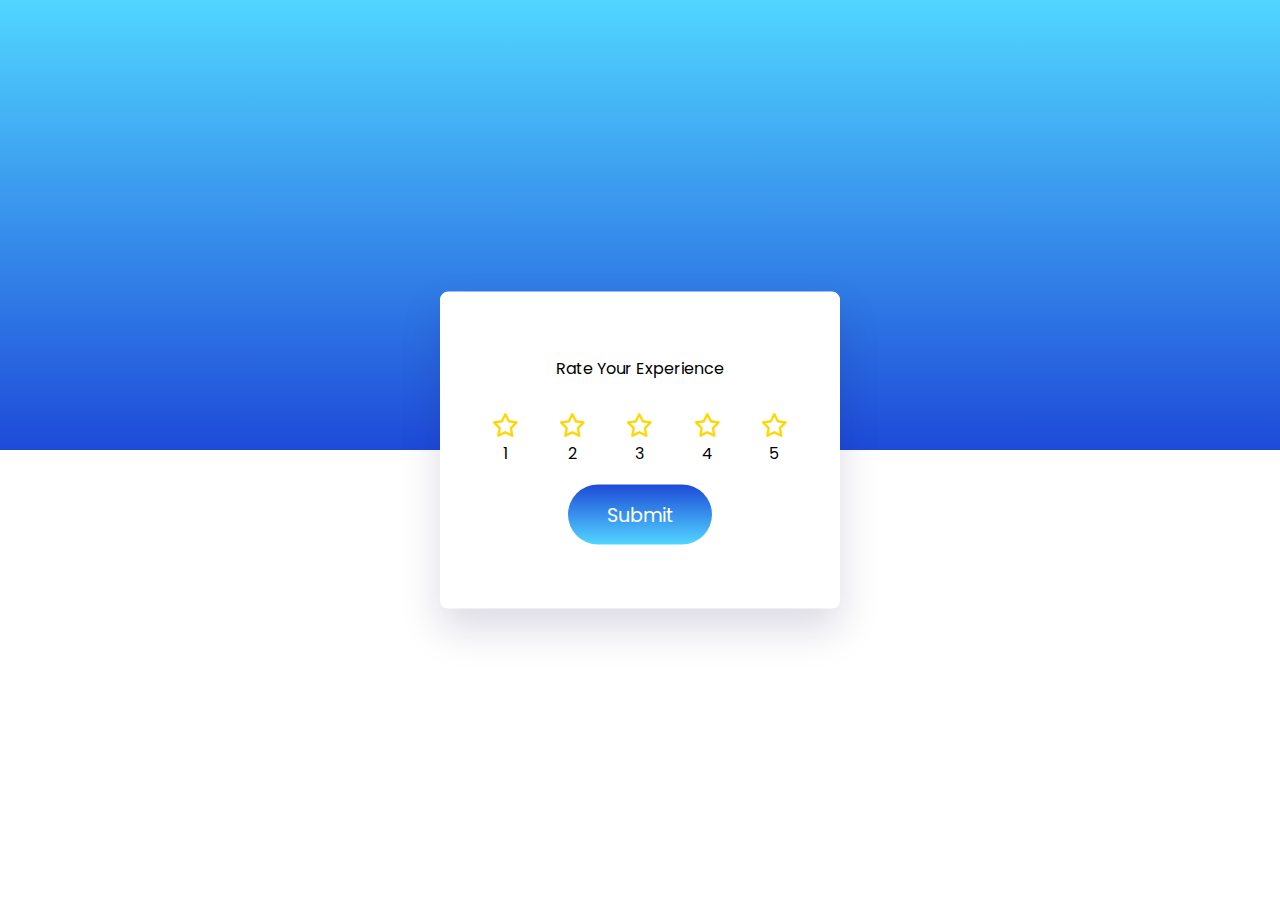
<file: Rento/rento/Star Rating/index.html>
<!DOCTYPE html>
<html lang="en">
  <head>
    <meta name="viewport" content="width=device-width, initial-scale=1.0" />
    <title>Star Rating</title>
    <!-- Font Awesome Icons -->
    <link
      rel="stylesheet"
      href="https://cdnjs.cloudflare.com/ajax/libs/font-awesome/6.2.0/css/all.min.css"
    />
    <!-- Google Fonts -->
    <link
      href="https://fonts.googleapis.com/css2?family=Poppins&display=swap"
      rel="stylesheet"
    />
    <!-- Stylesheet -->
    <link rel="stylesheet" href="style.css" />
  </head>
  <body>
    <div class="bg"></div>
    <div class="wrapper">
      <p id="message">Rate Your Experience</p>
      <div class="container">
        <div class="star-container inactive">
          <i class="fa-regular fa-star"></i>
          <span class="number">1</span>
        </div>
        <div class="star-container inactive">
          <i class="fa-regular fa-star"></i>
          <span class="number">2</span>
        </div>
        <div class="star-container inactive">
          <i class="fa-regular fa-star"></i>
          <span class="number">3</span>
        </div>
        <div class="star-container inactive">
          <i class="fa-regular fa-star"></i>
          <span class="number">4</span>
        </div>
        <div class="star-container inactive">
          <i class="fa-regular fa-star"></i>
          <span class="number">5</span>
        </div>
      </div>
      <button id="submit" disabled>Submit</button>
      <div id="submit-section" class="hide">
        <p id="submit-message">Thanks for your feedback</p>
      </div>
    </div>
    <!-- Script -->
    <script src="script.js"></script>
  </body>
</html>
</file>
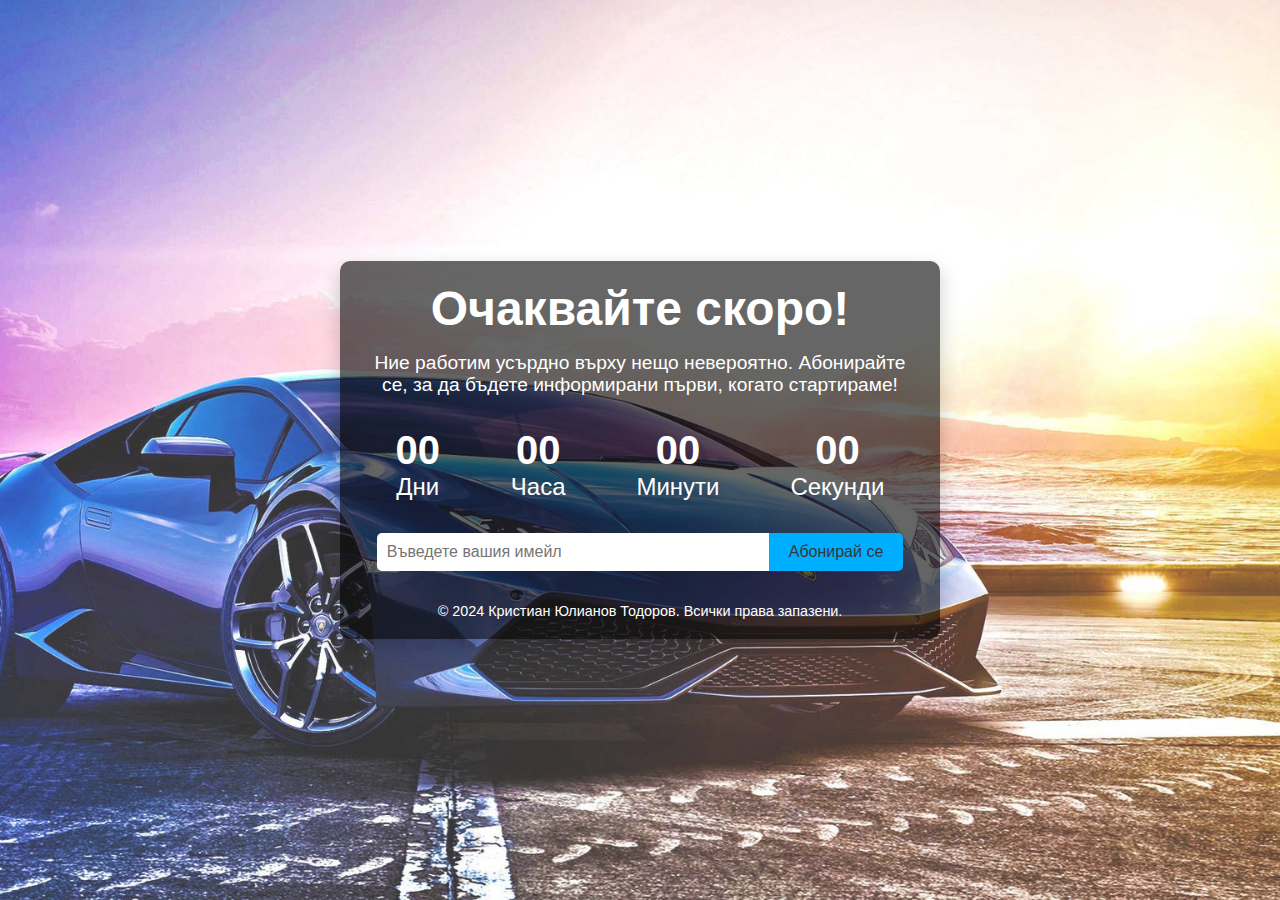
<file: Rento/rento/Coming Soon.html>
<!DOCTYPE html>
<html lang="bg">
<head>
    <meta charset="UTF-8">
    <meta name="viewport" content="width=device-width, initial-scale=1.0">
    <title>Coming Soon</title>
    <style>
        * {
            margin: 0;
            padding: 0;
            box-sizing: border-box;
        }
        body, html {
            height: 100%;
            font-family: 'Arial', sans-serif;
        }
        body {
            display: flex;
            justify-content: center;
            align-items: center;
            position: relative;
            color: #fff;
            text-align: center;
            overflow: hidden; /* За да се избегне излизане на съдържанието извън екрана */
        }
        body::before {
            content: '';
            position: absolute;
            top: 0;
            left: 0;
            width: 100%;
            height: 100%;
            background: url('images/thumb-1920-1105340.jpg') no-repeat center center fixed;
            background-size: cover;
            opacity: 80%; /* Тук задаваме прозрачността на фона */
            z-index: -1; /* Поставяме слоя с фона зад основното съдържание */
        }
        .container {
            max-width: 600px;
            padding: 20px;
            background-color: rgba(0, 0, 0, 0.6); /* Прозрачен черен фон, за да може текстът да се чете ясно */
            border-radius: 10px;
            box-shadow: 0 8px 20px rgba(0, 0, 0, 0.2);
            z-index: 1; /* Уверяваме се, че съдържанието е над фоновото изображение */
        }
        h1 {
            font-size: 3rem;
            margin-bottom: 1rem;
        }
        p {
            font-size: 1.2rem;
            margin-bottom: 2rem;
        }
        .timer {
            display: flex;
            justify-content: space-around;
            margin-bottom: 2rem;
            font-size: 1.5rem;
        }
        .time-box {
            display: flex;
            flex-direction: column;
            align-items: center;
        }
        .time-box span {
            font-size: 2.5rem;
            font-weight: bold;
        }
        .subscribe {
            display: flex;
            justify-content: center;
            align-items: center;
        }
        input[type="email"] {
            padding: 10px;
            border: none;
            border-radius: 5px 0 0 5px;
            width: 70%;
            font-size: 1rem;
        }
        button {
            padding: 10px 20px;
            border: none;
            background-color: #00aeff;
            color: #363636;
            font-size: 1rem;
            border-radius: 0 5px 5px 0;
            cursor: pointer;
        }
        button:hover {
            background-color: #b49c00;
        }
        footer {
            margin-top: 2rem;
            font-size: 0.9rem;
        }
    </style>
</head>
<body>

    <div class="container">
        <h1>Очаквайте скоро!</h1>
        <p>Ние работим усърдно върху нещо невероятно. Абонирайте се, за да бъдете информирани първи, когато стартираме!</p>
        
        <!-- Таймер -->
        <div class="timer">
            <div class="time-box">
                <span id="days">00</span>
                <div>Дни</div>
            </div>
            <div class="time-box">
                <span id="hours">00</span>
                <div>Часа</div>
            </div>
            <div class="time-box">
                <span id="minutes">00</span>
                <div>Минути</div>
            </div>
            <div class="time-box">
                <span id="seconds">00</span>
                <div>Секунди</div>
            </div>
        </div>

        <div class="subscribe">
            <input type="email" id="email" placeholder="Въведете вашия имейл">
            <button id="subscribeBtn">Абонирай се</button>
        </div>
        <p id="message" style="margin-top: 20px;"></p> <!-- Съобщение след абонация -->
        <footer>© 2024 Кристиан Юлианов Тодоров. Всички права запазени.</footer>
    </div>

    <script>
        // Задаване на крайната дата
        var countDownDate = new Date("Dec 31, 2024 23:59:59").getTime();

        // Актуализиране на таймера всяка секунда
        var x = setInterval(function() {

            // Текущо време
            var now = new Date().getTime();
            
            // Разстояние между сега и крайната дата
            var distance = countDownDate - now;
            
            // Изчисляване на времето за дни, часове, минути и секунди
            var days = Math.floor(distance / (1000 * 60 * 60 * 24));
            var hours = Math.floor((distance % (1000 * 60 * 60 * 24)) / (1000 * 60 * 60));
            var minutes = Math.floor((distance % (1000 * 60 * 60)) / (1000 * 60));
            var seconds = Math.floor((distance % (1000 * 60)) / 1000);
            
            // Показване на резултата в съответните елементи
            document.getElementById("days").innerHTML = days;
            document.getElementById("hours").innerHTML = hours;
            document.getElementById("minutes").innerHTML = minutes;
            document.getElementById("seconds").innerHTML = seconds;
            
            // Ако отброяването е завършило
            if (distance < 0) {
                clearInterval(x);
                document.querySelector(".timer").innerHTML = "Стартирахме!";
            }
        }, 1000);

        // Логика за бутона "Абонирай се"
        document.getElementById("subscribeBtn").addEventListener("click", function() {
            var email = document.getElementById("email").value;

            if (email) {
                document.getElementById("message").innerText = "Благодарим ви! Абонирахте се успешно с имейл: " + email;
                document.getElementById("email").value = ""; // Изчистване на полето за имейл
            } else {
                document.getElementById("message").innerText = "Моля, въведете валиден имейл.";
            }
        });
    </script>

</body>
</html>
</file>
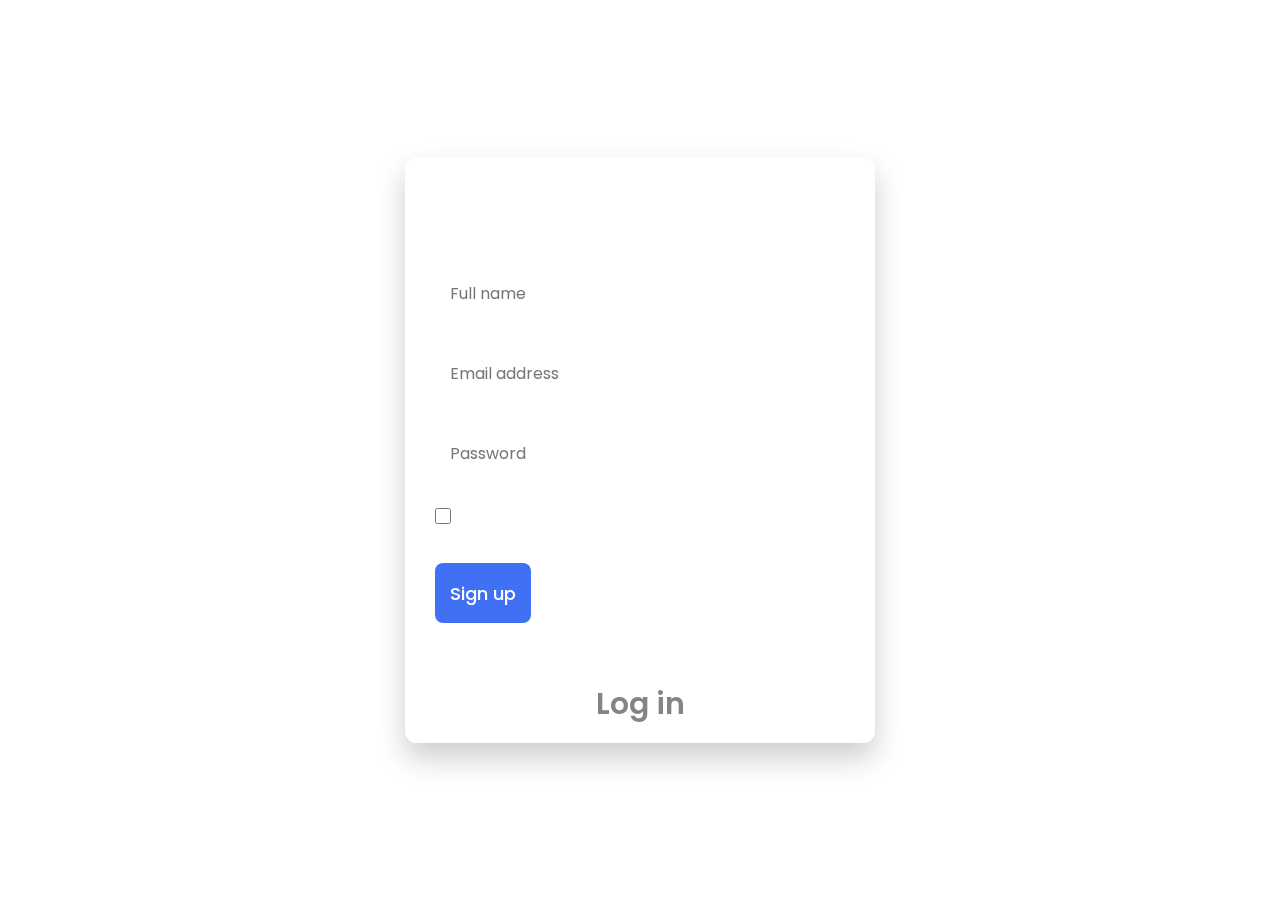
<file: Rento/rento/loginAndSungup.html>
<!DOCTYPE html>
<html lang="en">
  <head>
    <meta charset="UTF-8" />
    <meta name="description" content=" Today in this blog you will learn how to create a responsive Login & Registration Form in HTML CSS & JavaScript. The blog will cover everything from the basics of creating a Login & Registration in HTML, to styling it with CSS and adding with JavaScript." />
    <meta name="keywords" content="Animated Login & Registration Form,Form Design,HTML and CSS,HTML CSS JavaScript,login & registration form,login & signup form,Login Form Design,registration form,Signup Form,HTML,CSS,JavaScript," />
    <meta name="viewport" content="width=device-width, initial-scale=1.0" />
    <title>Login & Signup Form HTML CSS | CodingNepal</title>
    <link rel="stylesheet" href="style.css" />
  </head>
  <body>
    <section class="wrapper">
      <div class="form signup">
        <header>Sign up</header>
        <form action="index.html">
          <input type="text" placeholder="Full name" required />
          <input type="text" placeholder="Email address" required />
          <input type="password" placeholder="Password" required />
          <div class="checkbox">
            <input type="checkbox" id="signupCheck" />
            <label for="signupCheck">I accept all terms & conditions</label>
          </div>
          <a href="index.html"><input type="submit" value="Sign up"></a>
        </form>
      </div>

      <div class="form login">
        <header>Log in</header>
        <form action="index.html">
          <input type="text" placeholder="Email address" required />
          <input type="password" placeholder="Password" required />
          <a href="#">Forgot password?</a>
          <a href="index.html"><input type="submit" value="Log in"></a>
        </form>
      </div>

      <script>
        const wrapper = document.querySelector(".wrapper"),
          signupHeader = document.querySelector(".signup header"),
          loginHeader = document.querySelector(".login header");

        loginHeader.addEventListener("click", () => {
          wrapper.classList.add("active");
        });
        signupHeader.addEventListener("click", () => {
          wrapper.classList.remove("active");
        });
      </script>
    </section>
  </body>
</html>
</file>
<file: Rento/rento/Star Rating/style.css>
* {
  padding: 0;
  margin: 0;
  box-sizing: border-box;
  font-family: "Poppins", sans-serif;
}
.bg {
  position: absolute;
  height: 50vh;
  width: 100vw;
  background: linear-gradient(#51D6FF, #1e4ad8);
}
.wrapper {
  font-size: 1.2ee;
  width: 25em;
  position: absolute;
  transform: translate(-50%, -50%);
  left: 50%;
  top: 50%;
  background-color: #ffffff;
  border-radius: 0.5em;
  padding: 4em 2em;
  box-shadow: 0 1.25em 2.5em rgba(18, 0, 76, 0.15);
}
.container {
  width: 100%;
  display: flex;
  justify-content: space-around;
}
.fa-star {
  font-size: 1.5em;
  color: #ffd700;
}
.number {
  display: block;
  text-align: center;
}
#submit {
  display: block;
  position: relative;
  background: linear-gradient(#1e4ad8, #51D6FF);
  border: none;
  padding: 0.8em 2em;
  color: #ffffff;
  font-size: 1.2em;
  border-radius: 2em;
  margin: 1em auto 0 auto;
  cursor: pointer;
}
#submit:disabled {
  cursor: not-allowed;
}
#message {
  text-align: center;
  margin-bottom: 2em;
}
#submit-section {
  position: absolute;
  height: 100%;
  width: 100%;
  background-color: #ffffff;
  top: 0;
  left: 0;
  place-items: center;
  border-radius: 0.5em;
}
.hide {
  display: none;
}
.show {
  display: grid;
}
</file>
<file: Rento/rento/style.css>
/* Import Google font - Poppins */
@import url("https://fonts.googleapis.com/css2?family=Poppins:wght@200;300;400;500;600;700&display=swap");

* {
  margin: 0;
  padding: 0;
  box-sizing: border-box;
  font-family: "Poppins", sans-serif;
}

body {
  min-height: 100vh;
  display: flex;
  align-items: center;
  justify-content: center;
  background: url("https://wallpapers.com/images/hd/blue-sports-car-on-a-highway-m3bjq0bxpzrtwgzx.jpg") no-repeat center center fixed;
  background-size: cover;
}
.wrapper {
  position: relative;
  max-width: 470px;
  width: 100%;
  border-radius: 12px;
  padding: 20px 30px 120px;
  background: rgba(255, 255, 255, 0.2); /* Прозрачност на фона на формата */
  backdrop-filter: blur(10px); /* Замъгляване на фона */
  box-shadow: 0 15px 30px rgba(0, 0, 0, 0.2); /* Сянка за по-добра видимост */
  overflow: hidden;
}

.form.login {
  position: absolute;
  left: 50%;
  bottom: -86%;
  transform: translateX(-50%);
  width: calc(100% + 220px);
  padding: 20px 140px;
  border-radius: 50%;
  height: 100%;
  background: #fff;
  transition: all 0.6s ease;
}

.wrapper.active .form.login {
  bottom: -15%;
  border-radius: 35%;
  box-shadow: 0 -5px 10px rgba(0, 0, 0, 0.1);
}

.form header {
  font-size: 30px;
  text-align: center;
  color: #fff;
  font-weight: 600;
  cursor: pointer;
}

.form.login header {
  color: #333;
  opacity: 0.6;
}

.wrapper.active .form.login header {
  opacity: 1;
}

.wrapper.active .signup header {
  opacity: 0.6;
}

.wrapper form {
  display: flex;
  flex-direction: column;
  gap: 20px;
  margin-top: 40px;
}

form input {
  height: 60px;
  outline: none;
  border: none;
  padding: 0 15px;
  font-size: 16px;
  font-weight: 400;
  color: #333;
  border-radius: 8px;
  background: rgba(255, 255, 255, 0.9); /* Прозрачност на полетата за въвеждане */
  transition: background 0.3s ease;
}

form input:focus {
  background: #e0e0e0; /* Променя фона на полето при фокусиране */
}

.form.login input {
  border: 1px solid #aaa;
}

.form.login input:focus {
  box-shadow: 0 1px 0 #ddd;
}

form .checkbox {
  display: flex;
  align-items: center;
  gap: 10px;
}

.checkbox input[type="checkbox"] {
  height: 16px;
  width: 16px;
  accent-color: #fff;
  cursor: pointer;
}

form .checkbox label {
  cursor: pointer;
  color: #fff;
}

form a {
  color: #333;
  text-decoration: none;
}

form a:hover {
  text-decoration: underline;
}

form input[type="submit"] {
  margin-top: 15px;
  padding: none;
  font-size: 18px;
  font-weight: 500;
  cursor: pointer;
  background: #4070f4;
  color: #fff;
  border: none;
  border-radius: 8px; /* Закръглени ъгли на бутона */
  transition: background 0.3s ease;
}

form input[type="submit"]:hover {
  background: #3050d0; /* Тъмен цвят при задържане на бутона */
}



/*Read More Button*/
h3{
  color: white;
}
.davai{
  font-weight: bold;
}
</file>
